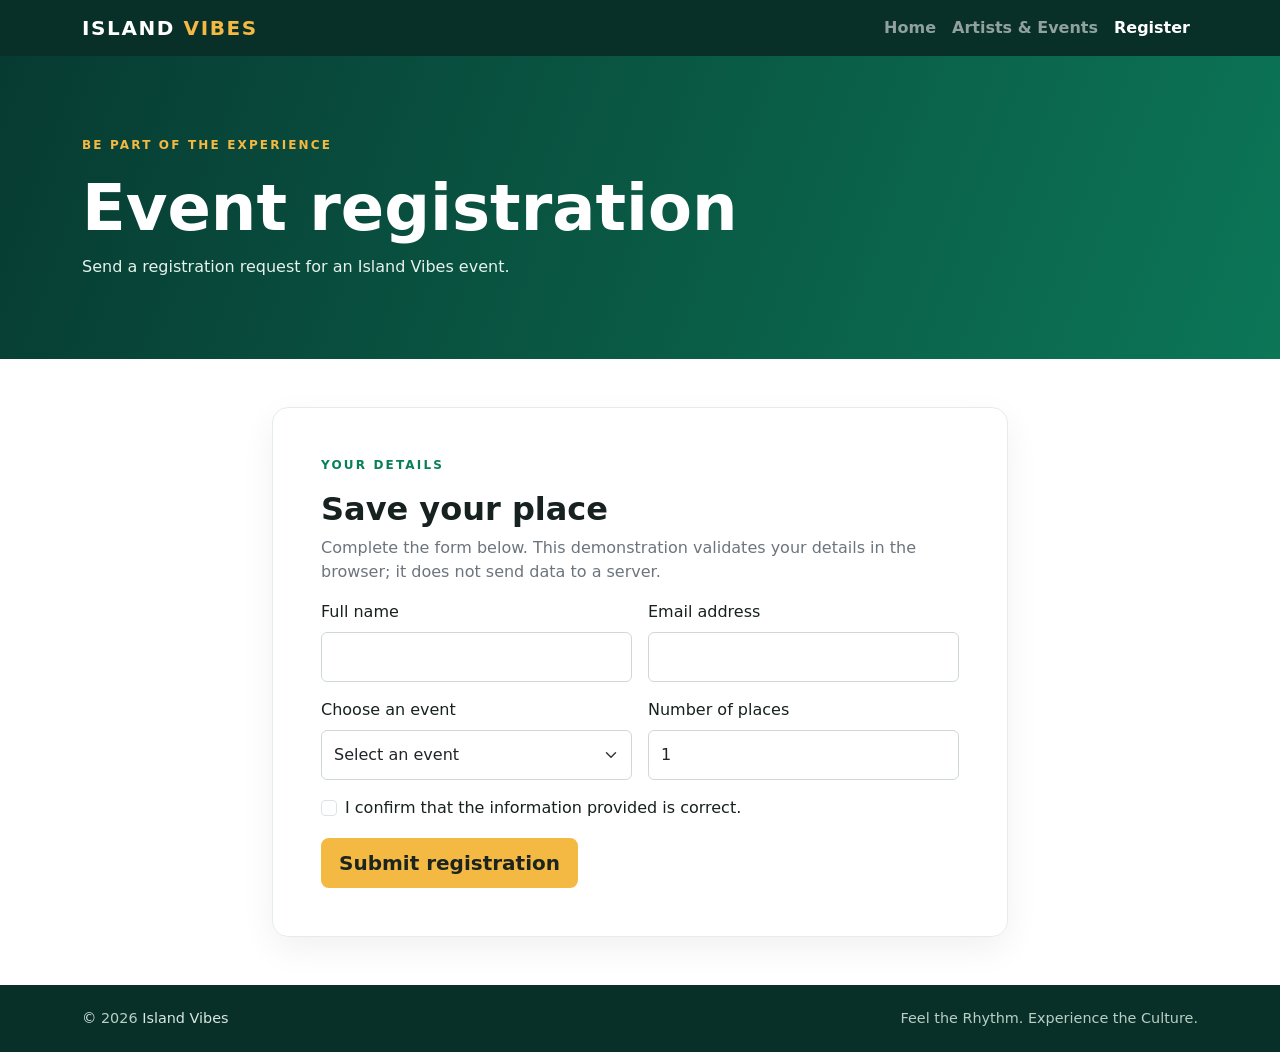
<file: register.html>
<!doctype html>
<html lang="en">
<head>
  <meta charset="utf-8"><meta name="viewport" content="width=device-width, initial-scale=1">
  <title>Register | Island Vibes</title>
  <link href="https://cdn.jsdelivr.net/npm/bootstrap@5.3.3/dist/css/bootstrap.min.css" rel="stylesheet"><link href="css/styles.css" rel="stylesheet">
</head>
<body>
<nav class="navbar navbar-expand-lg navbar-dark site-nav"><div class="container"><a class="navbar-brand fw-bold" href="index.html">ISLAND <span>VIBES</span></a><button class="navbar-toggler" type="button" data-bs-toggle="collapse" data-bs-target="#mainNav" aria-controls="mainNav" aria-expanded="false" aria-label="Toggle navigation"><span class="navbar-toggler-icon"></span></button><div class="collapse navbar-collapse" id="mainNav"><ul class="navbar-nav ms-auto"><li class="nav-item"><a class="nav-link" href="index.html">Home</a></li><li class="nav-item"><a class="nav-link" href="artists-events.html">Artists &amp; Events</a></li><li class="nav-item"><a class="nav-link active" href="register.html">Register</a></li></ul></div></div></nav>
<header class="page-banner"><div class="container"><p class="eyebrow">BE PART OF THE EXPERIENCE</p><h1>Event registration</h1><p>Send a registration request for an Island Vibes event.</p></div></header>
<main class="container py-5"><div class="row justify-content-center"><div class="col-lg-8"><div class="form-panel"><p class="eyebrow">YOUR DETAILS</p><h2>Save your place</h2><p class="text-secondary">Complete the form below. This demonstration validates your details in the browser; it does not send data to a server.</p>
<form id="registrationForm" novalidate>
  <div class="row g-3">
    <div class="col-md-6"><label for="fullName" class="form-label">Full name</label><input class="form-control" id="fullName" name="fullName" type="text" required minlength="2"><div class="invalid-feedback">Please enter your name (at least 2 characters).</div></div>
    <div class="col-md-6"><label for="email" class="form-label">Email address</label><input class="form-control" id="email" name="email" type="email" required><div class="invalid-feedback">Enter a valid email address.</div></div>
    <div class="col-md-6"><label for="eventChoice" class="form-label">Choose an event</label><select class="form-select" id="eventChoice" name="eventChoice" required><option value="">Select an event</option><option>Reggae Sunset Session</option><option>Dancehall Energy Night</option><option>Island Fusion Live</option></select><div class="invalid-feedback">Please select an event.</div></div>
    <div class="col-md-6"><label for="tickets" class="form-label">Number of places</label><input class="form-control" id="tickets" name="tickets" type="number" min="1" max="5" value="1" required><div class="invalid-feedback">Choose between 1 and 5 places.</div></div>
    <div class="col-12"><div class="form-check"><input class="form-check-input" id="agree" type="checkbox" required><label class="form-check-label" for="agree">I confirm that the information provided is correct.</label><div class="invalid-feedback">Please confirm before submitting.</div></div></div>
    <div class="col-12"><button class="btn btn-island btn-lg" type="submit">Submit registration</button></div>
  </div>
</form>
<div id="formMessage" class="alert d-none mt-4" role="status" aria-live="polite"></div>
</div></div></div></main>
<div class="toast-container position-fixed bottom-0 end-0 p-3"><div id="successToast" class="toast" role="status" aria-live="polite" aria-atomic="true"><div class="toast-header"><strong class="me-auto">Island Vibes</strong><small>Just now</small><button type="button" class="btn-close" data-bs-dismiss="toast" aria-label="Close"></button></div><div class="toast-body">Your registration request has been checked successfully.</div></div></div>
<footer class="site-footer"><div class="container d-flex flex-column flex-md-row justify-content-between gap-2"><span>© <span id="year"></span> Island Vibes</span><span>Feel the Rhythm. Experience the Culture.</span></div></footer>
<script src="https://code.jquery.com/jquery-3.7.1.min.js"></script><script src="https://cdn.jsdelivr.net/npm/bootstrap@5.3.3/dist/js/bootstrap.bundle.min.js"></script><script src="js/app.js"></script>
</body></html>
</file>
<file: css/styles.css>
:root{--ink:#17211f;--green:#087f5b;--deep:#073b32;--gold:#f4b942;--cream:#fffaf0}*{box-sizing:border-box}body{font-family:system-ui,-apple-system,"Segoe UI",sans-serif;color:var(--ink);background:#fff} .site-nav{background:#092f29}.navbar-brand{letter-spacing:.08em}.navbar-brand span{color:var(--gold)}.nav-link{font-weight:600}.hero{min-height:590px;display:flex;align-items:center;color:#fff;background:linear-gradient(90deg,rgba(3,28,24,.88),rgba(3,28,24,.35)),url("https://images.unsplash.com/photo-1506157786151-b8491531f063?auto=format&fit=crop&w=1800&q=85") center/cover}.hero-content{padding-top:5rem;padding-bottom:5rem}.hero h1{font-size:clamp(3rem,7vw,5.8rem);font-weight:850;line-height:1.02}.hero h1 span{color:var(--gold)}.hero .lead{max-width:560px;margin:1.3rem 0 2rem}.eyebrow{font-size:.75rem;font-weight:800;letter-spacing:.18em;color:var(--green)}.hero .eyebrow,.highlight-section .eyebrow,.page-banner .eyebrow{color:var(--gold)}.btn-island{background:var(--gold);border:2px solid var(--gold);color:#1c241f;font-weight:750}.btn-island:hover{background:#ffd16c;border-color:#ffd16c;color:#1c241f}.section-heading h2,.highlight-section h2,.artist-strip h2,.form-panel h2{font-weight:800}.feature-card{padding:2rem;border:1px solid #e7eee9;border-radius:1rem;box-shadow:0 12px 30px rgba(0,0,0,.04)}.feature-icon{font-size:2.2rem;color:var(--green);margin-bottom:1rem}.feature-card h3{font-size:1.25rem;font-weight:750}.highlight-section{background:var(--deep);color:#fff}.carousel-photo{height:340px;object-fit:cover}.page-banner{padding:5rem 0;background:linear-gradient(110deg,#073b32,#0c7657);color:#fff}.page-banner h1{font-size:clamp(2.4rem,5vw,4rem);font-weight:850}.page-banner p:last-child{margin-bottom:0;color:#e6f2ed}.filter-wrap{min-width:190px}.event-card{border:0;border-radius:1rem;overflow:hidden;box-shadow:0 12px 32px rgba(0,0,0,.08);height:100%}.event-card img{height:190px;object-fit:cover}.event-card .card-title{font-weight:800}.genre-tag{display:inline-block;padding:.3rem .65rem;border-radius:99px;background:#e2f4ec;color:#076344;font-size:.75rem;font-weight:800}.artist-strip{background:var(--cream);border:1px solid #f1e6ca}.form-panel{padding:clamp(1.5rem,4vw,3rem);border:1px solid #e5ece7;border-radius:1rem;box-shadow:0 12px 34px rgba(0,0,0,.06)}.form-control,.form-select{padding:.75rem;border-color:#cfd9d2}.form-control:focus,.form-select:focus{border-color:var(--green);box-shadow:0 0 0 .2rem rgba(8,127,91,.15)}.site-footer{background:#092f29;color:#d9e8e1;padding:1.4rem 0;font-size:.9rem}.site-footer span:last-child{color:#b8cfc4}@media(max-width:575px){.hero{min-height:520px}.carousel-photo{height:250px}.page-banner{padding:3.5rem 0}}
</file>
